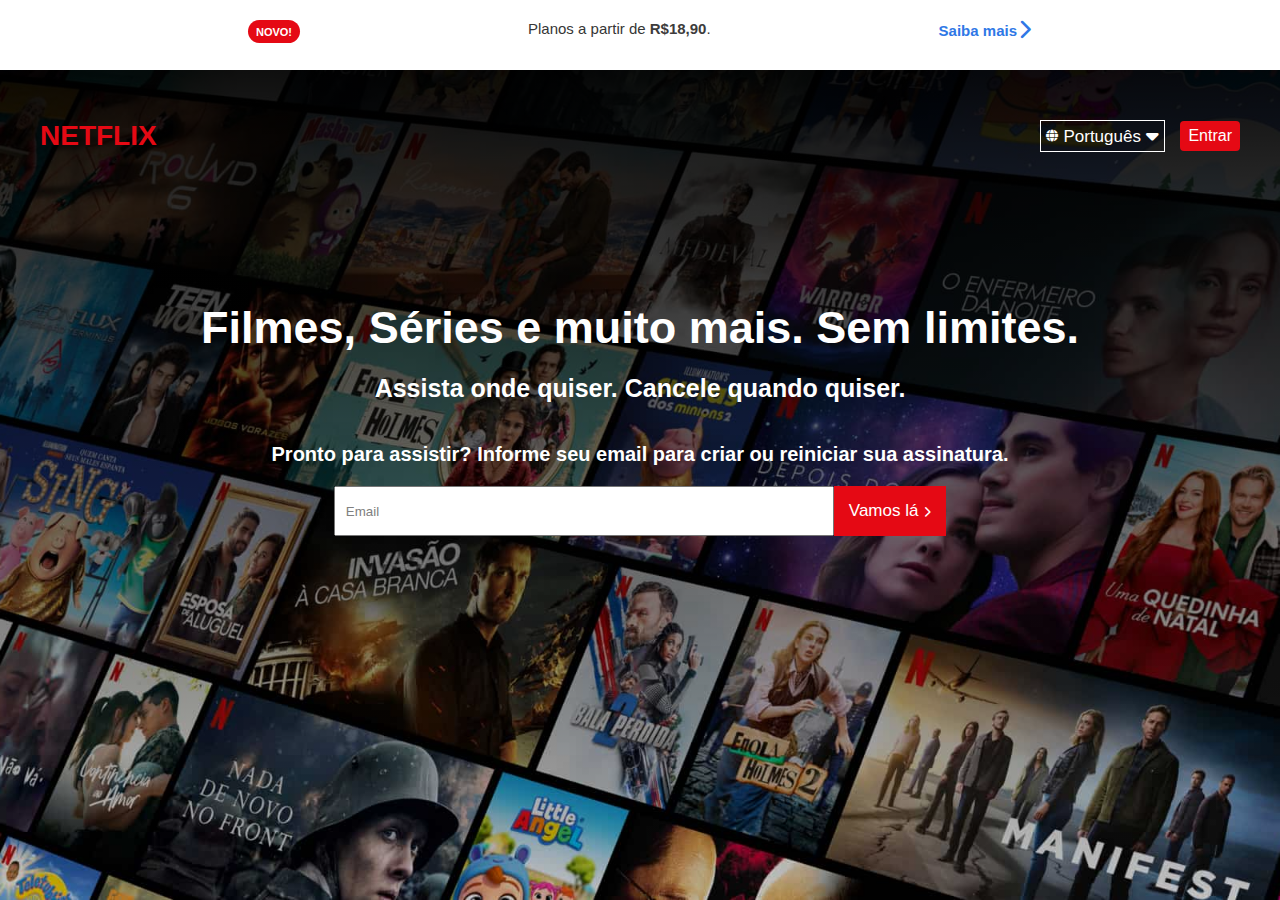
<file: index.html>
<!DOCTYPE html>
<html lang="pt-br">
<head>
    <meta charset="UTF-8">
    <meta http-equiv="X-UA-Compatible" content="IE=edge">
    <meta name="viewport" content="width=device-width, initial-scale=1.0">

    <title>Netflix Brasil - assitir a Séries online, assitir a filmes online netflix.com</title>
    
    <link href="https://fonts.googleapis.com/css2?family=Roboto:ital,wght@0,300;0,400;0,700;1,900&display=swap" rel="stylesheet">
    <link href="src/img/netflix.png" rel="icon" type="image/x-icon" />
    <link rel="stylesheet" href="src/fontes/all.min.css">

    <link rel="stylesheet" href="src/css/reset.css">
    <link rel="stylesheet" href="src/css/announcement.css">
    <link rel="stylesheet" href="src/css/soon.css">
    <link rel="stylesheet" href="src/css/main.css">
</head>
<body>
    <div class="marc-escura">
        <header class="topo-anuncio">
            <div class="btn-novo cor-vermelha">
                <a href="#" >Novo!</a>
            </div>

            <div class="valor-anuncio">
                <p>Planos a partir de <span>R$18,90</span>.</p>
            </div>

            <div class="btn-saibMais">
                <a href="" class="saiba-mais">
                    <p>Saiba mais</p> 
                    <i class="fas fa-chevron-right"></i>
                </a>
               
            </div>
        </header>

        <section class="container">

            <div class="left">
                <div class="soon">
                    <p>netflix</p>
                </div>
            </div>
            
            <div class="right">
                <div class="language">
                    <i class="fas fa-globe"></i>
                    <select name="" id="">
                        <option value="">Português</option>
                        <option value="">English</option>
                    </select>
                    <i class="fas fa-caret-down"></i>
                </div>

                <div class="btn-entrar cor-vermelha">
                    <a href="src/login/index.html">Entrar</a>
                </div>
            </div>            
        </section>

        <section class="add-mail container flex-direction">
            <div class="title-mail">
                <h1>Filmes, Séries e muito mais. Sem limites.</h1>
            </div>
            <div class="sub-title-mail">
                <h4>Assista onde quiser. Cancele quando quiser.</h4>
            </div>

            <div class="sub-title-mail-2">
                <h4>Pronto para assistir? Informe seu email para criar ou reiniciar sua assinatura.</h4>
            </div>

            <div class="input-mail-btn">
                    <div class="input-text">
                        <input class="input" type="text" placeholder="Email">
                    </div>
                    <div class="btn-vamos-la">
                        <button class="botao cor-vermelha"> 
                            Vamos lá
                            <i class="fas fa-chevron-right"></i>
                        </button>
                    </div>
            </div>
        </section>
    </div>

    <div class="card">
        
    </div>
</html>
</file>
<file: src/css/announcement.css>
.marc-escura{
    height: 100vh;
    width: 100%;
    background: linear-gradient(to bottom, #000 0%, transparent 100%);
}

.cor-vermelha {
    background-color: #e50914;
}

.topo-anuncio {
    display: flex;
    justify-content: space-evenly;
    margin-bottom: 50px;
    width: 100%;
    height: 70px;
    padding: 20px;
    background-color: #fff;
}

.topo-anuncio .btn-novo {
    border-radius: 17px;
    height: 23px;
    display: flex;
    justify-content: center;
    align-items: center;
}

.topo-anuncio .btn-novo a {
    padding: 1px 8px;
    text-transform: uppercase;
    font-size: 11px;
    font-weight: 700;
}

.topo-anuncio .valor-anuncio p{
    color: rgb(54, 54, 54);
    font-size: 15px;
}

.topo-anuncio .valor-anuncio span {
    color: rgb(61, 60, 60);
    font-weight: 800;
}

.topo-anuncio .btn-saibMais .saiba-mais {
    display: flex;
    justify-content: center;
    align-items: center;
}

.topo-anuncio .saiba-mais p{
    font-size: 15px;
    color: #2f78e6;
    font-weight: bold;
} 

.topo-anuncio .saiba-mais i {
    font-size: 20px;
    color: #2f78e6;
    font-weight: bold;
}
</file>
<file: src/css/soon.css>
.container {
    display: flex;
    justify-content: space-between;
    align-items: center;
    max-width: 1440px;
    margin: 0 40px;
}

.container .soon p{
    text-transform: uppercase;
    font-weight: 600;
    font-size: 28px;
    color: #e50914;
}

.container .language {
    display: flex;
    align-items: center;
}

.container .right {
    display: flex;
    align-items: center;
}

.container .right .language {
    border: 1px solid #fff;
    padding: 5px;
}

.container .language i:nth-child(1){
    font-size: 12px;
    padding-right: 5px;
}

.container .language select {
    background-color: transparent;
    font-size: 17px;
    border: none;
    padding-right: 5px;
    -webkit-appearance: none;
    outline: 0;
}

.container .language option {
    background-color: lightblue;
    width: 150px;
}
.container .language i:nth-child(3){
    font-size: 20px;
}

.container .right .btn-entrar {
    padding: 6px 8px;
    border-radius: 4px;
    margin-left: 15px;
}
</file>
<file: src/css/main.css>
.flex-direction {
    flex-direction: column;
    text-align: center;
}

.add-mail {
    margin: 0 180px;
    margin-top: 150px;
}

.add-mail .title-mail h1 {
    font-size: 45px;
}

.add-mail .sub-title-mail{
    margin: 0 100px;
}
.add-mail .sub-title-mail h4 {
    font-size: 25px;
    margin: 20px auto;
}

.add-mail .sub-title-mail-2 h4 {
    font-size: 20px;
    margin: 20px auto;
}

.input-mail-btn {
    display: flex;
   justify-content: center;
    width: 100%;
    flex-direction: row;
}

.add-mail .input-text {
    margin-bottom: 30px;
    flex-wrap: wrap;
}
.add-mail .input-text input[type=text] {
    width: 500px;
    height: 50px;
    color: #000;
    padding-left: 10px;
    outline: 0;
}

.add-mail .input-text input::placeholder {
    color: grey;
}

.add-mail .btn-vamos-la .botao {
    padding: 15px 15px;
    border: 0;
    font-size: 17px;
    cursor: pointer;
}

.add-mail .botao i {
    font-size: 11px;
}

@media (max-width:1019px){
    .add-mail {
         margin: 60px 30px; 
    }

    .add-mail .title-mail h1 {
        font-size: 35px;
    }

    .add-mail .sub-title-mail h4,
    .add-mail .sub-title-mail-2 h4 {
        font-size: 20px;
    }
}

@media (max-width: 980px){
    .input-mail-btn {
        flex-direction: column;
    }
}

@media (max-width: 740px){
    .add-mail .title-mail h1 {
        font-size: 25px;
    } 

    .add-mail .sub-title-mail h4,
    .add-mail .sub-title-mail-2 h4 {
        font-size: 15px;
    }
}

@media (max-width:560px){
    .add-mail{
        margin: 70px 30px;
    }

    .add-mail .input-text input[type=text] {
        width: 300px;
    }
}
</file>
